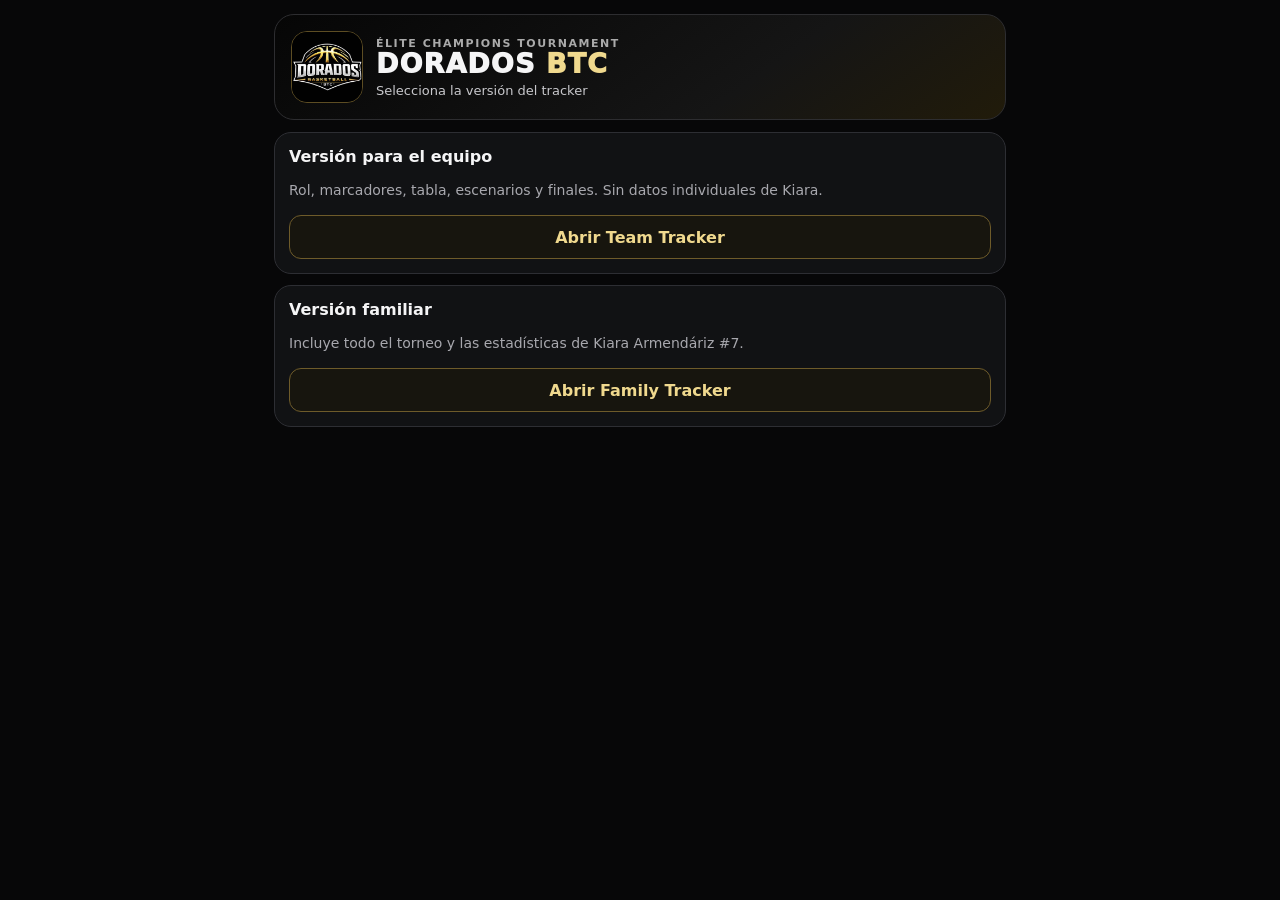
<file: index.html>
<!doctype html><html lang="es"><head><meta charset="utf-8"><meta name="viewport" content="width=device-width,initial-scale=1,viewport-fit=cover"><meta name="theme-color" content="#080808"><title>Elite 3X3 2026</title><link rel="stylesheet" href="styles.css"><link rel="apple-touch-icon" href="elite-3x3-180.png"></head><body><main class="app"><section class="hero"><div class="brandrow"><img class="brandlogo" src="dorados-logo.png" alt="Logo oficial Dorados Basketball BTC"><div><div class="eyebrow">ÉLITE CHAMPIONS TOURNAMENT</div><div class="title">DORADOS <span class="gold">BTC</span></div><div class="subtitle">Selecciona la versión del tracker</div></div></div></section><section class="card" style="margin-top:12px"><h2>Versión para el equipo</h2><p class="small" style="font-size:14px;line-height:1.5">Rol, marcadores, tabla, escenarios y finales. Sin datos individuales de Kiara.</p><a class="primarybtn" style="display:flex;align-items:center;justify-content:center;text-decoration:none" href="team.html">Abrir Team Tracker</a></section><section class="card"><h2>Versión familiar</h2><p class="small" style="font-size:14px;line-height:1.5">Incluye todo el torneo y las estadísticas de Kiara Armendáriz #7.</p><a class="primarybtn" style="display:flex;align-items:center;justify-content:center;text-decoration:none" href="family.html">Abrir Family Tracker</a></section></main></body></html>
</file>
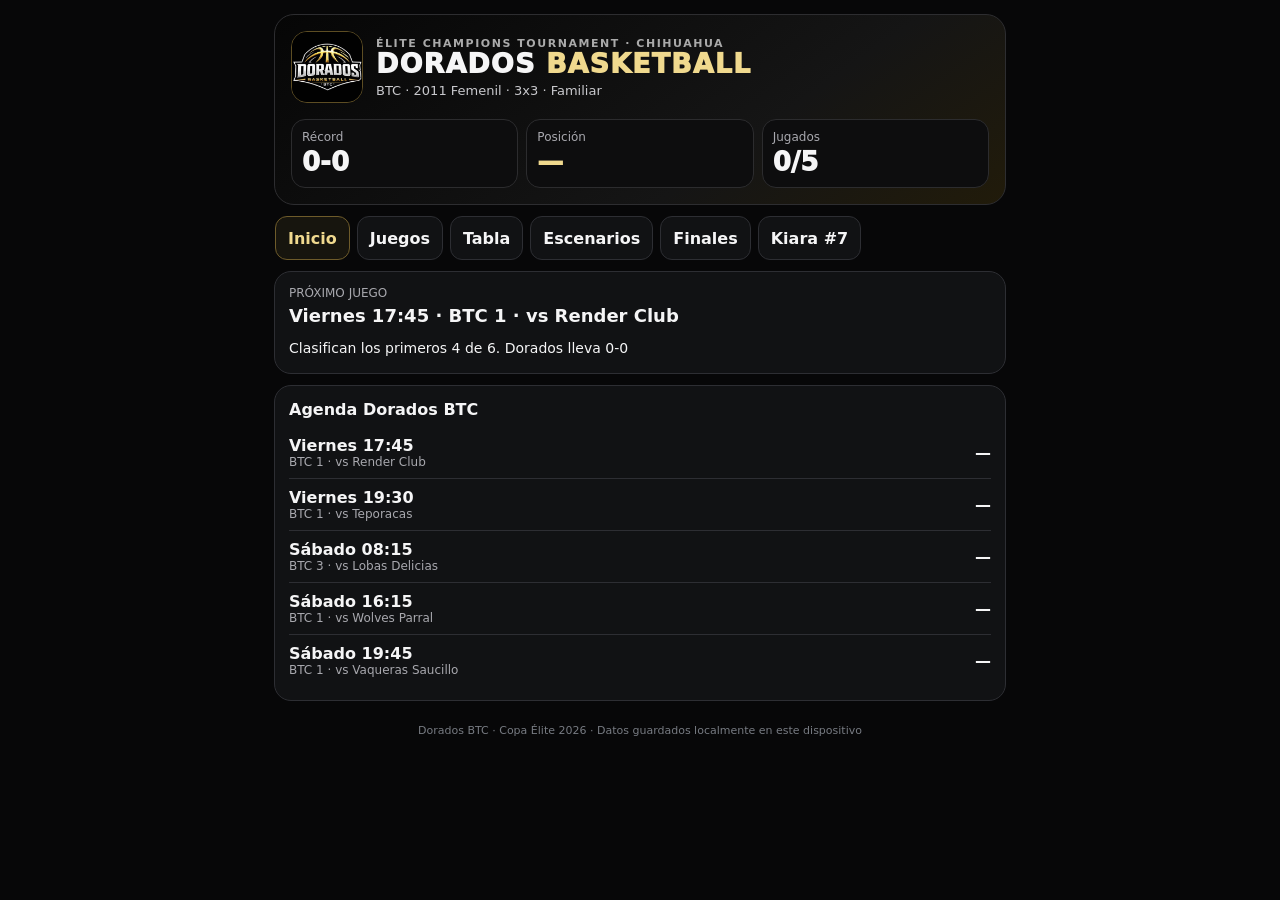
<file: family.html>
<!doctype html><html lang="es"><head><meta charset="utf-8"><meta name="viewport" content="width=device-width,initial-scale=1,viewport-fit=cover"><meta name="theme-color" content="#080808"><meta name="apple-mobile-web-app-capable" content="yes"><meta name="apple-mobile-web-app-status-bar-style" content="black-translucent"><link rel="apple-touch-icon" href="elite-3x3-180.png"><link rel="stylesheet" href="styles.css"><link rel="manifest" href="manifest-family.json"><title>Elite 3X3 2026</title></head><body><main class="app"><section class="hero"><div class="brandrow"><img class="brandlogo" src="dorados-logo.png" alt="Logo oficial Dorados Basketball BTC"><div style="min-width:0"><div class="eyebrow">ÉLITE CHAMPIONS TOURNAMENT · CHIHUAHUA</div><div class="title">DORADOS <span class="gold">BASKETBALL</span></div><div class="subtitle">BTC · 2011 Femenil · 3x3 · Familiar</div></div></div><div class="metrics"><div class="metric"><div class="label">Récord</div><div id="record" class="value">0-0</div></div><div class="metric"><div class="label">Posición</div><div id="rank" class="value gold">—</div></div><div class="metric"><div class="label">Jugados</div><div id="played" class="value">0/5</div></div></div></section><nav class="nav"><button class="active" data-tab="inicio">Inicio</button><button data-tab="juegos">Juegos</button><button data-tab="tabla">Tabla</button><button data-tab="escenarios">Escenarios</button><button data-tab="finales">Finales</button><button data-tab="kiara">Kiara #7</button></nav><section id="panel-inicio" class="panel active"><div class="card"><div class="small">PRÓXIMO JUEGO</div><div id="nextgame" class="lead" style="margin-top:5px"></div><div id="status" style="margin-top:12px;font-size:14px;line-height:1.5"></div></div><div class="card"><h2>Agenda Dorados BTC</h2><div id="agenda"></div></div></section><section id="panel-juegos" class="panel"><div class="card"><div class="toolbar"><div style="flex:2;min-width:180px"><h2>Fase regular · 15 juegos</h2><div class="small">Captura resultado y guarda.</div></div><button id="reset" class="ghostbtn">Limpiar marcadores</button></div><div id="games"></div></div></section><section id="panel-tabla" class="panel"><div class="card tablewrap"><h2>Tabla general</h2><table class="standings"><thead><tr><th>Equipo</th><th>PJ</th><th>G</th><th>P</th><th>PF</th><th>PC</th><th>Dif</th></tr></thead><tbody id="tablebody"></tbody></table><div class="small" style="margin-top:10px">Top 4 avanza al domingo.</div></div></section><section id="panel-escenarios" class="panel"><div class="card"><h2>Panorama de clasificación</h2><div id="scenario"></div></div></section><section id="panel-finales" class="panel"><div class="card"><h2>Domingo · Finales</h2><div id="bracket" class="bracket"></div></div></section><section id="panel-kiara" class="panel"><div class="card"><div class="eyebrow">JUGADORA</div><h2 style="font-size:22px;margin:4px 0 12px">Kiara Armendáriz <span class="gold">#7</span></h2><label class="small" for="kgame">Partido</label><select id="kgame"></select><div class="stat-actions" style="margin-top:10px"><button data-stat="one">+1<small>Canasta de 1</small></button><button data-stat="two">+2<small>Canasta de 2</small></button><button data-stat="ft">TL +1<small>Tiro libre</small></button></div><button id="undo" class="ghostbtn">Deshacer última acción</button></div><div class="card"><h2>Estadísticas de Kiara</h2><div class="statmetrics"><div><div id="kpts" class="num">0</div><div class="lbl">PTS</div></div><div><div id="k1" class="num">0</div><div class="lbl">1 PT</div></div><div><div id="k2" class="num">0</div><div class="lbl">2 PTS</div></div><div><div id="kft" class="num">0</div><div class="lbl">TL</div></div></div><div id="kdetail" style="margin-top:10px"></div></div></section><div class="footer-note">Dorados BTC · Copa Élite 2026 · Datos guardados localmente en este dispositivo</div></main><script>window.APP_CONFIG={variant:'family'};</script><script src="app.js"></script></body></html>
</file>
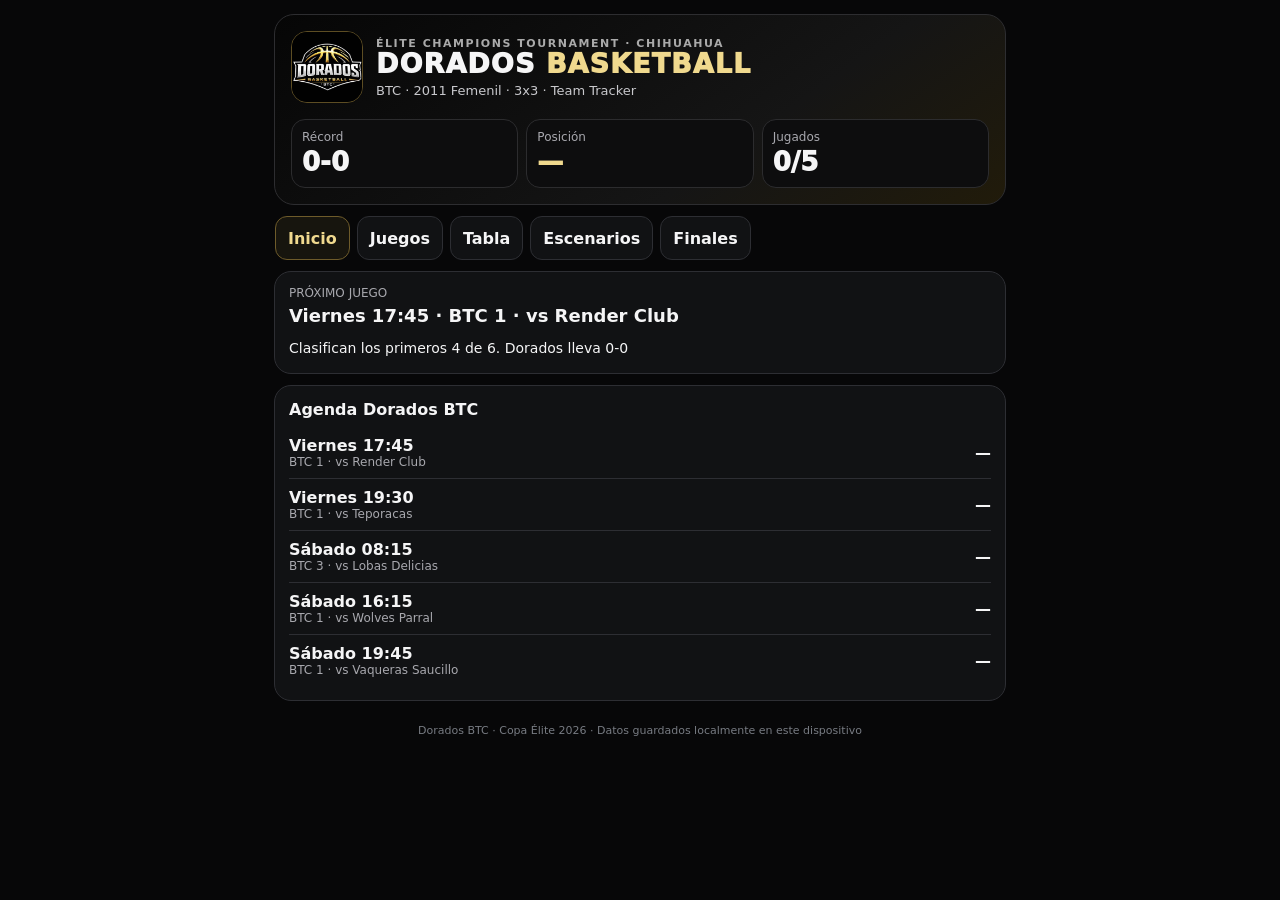
<file: team.html>
<!doctype html><html lang="es"><head><meta charset="utf-8"><meta name="viewport" content="width=device-width,initial-scale=1,viewport-fit=cover"><meta name="theme-color" content="#080808"><meta name="apple-mobile-web-app-capable" content="yes"><meta name="apple-mobile-web-app-status-bar-style" content="black-translucent"><link rel="apple-touch-icon" href="elite-3x3-180.png"><link rel="stylesheet" href="styles.css"><link rel="manifest" href="manifest-team.json"><title>Elite 3X3 2026</title></head><body><main class="app"><section class="hero"><div class="brandrow"><img class="brandlogo" src="dorados-logo.png" alt="Logo oficial Dorados Basketball BTC"><div style="min-width:0"><div class="eyebrow">ÉLITE CHAMPIONS TOURNAMENT · CHIHUAHUA</div><div class="title">DORADOS <span class="gold">BASKETBALL</span></div><div class="subtitle">BTC · 2011 Femenil · 3x3 · Team Tracker</div></div></div><div class="metrics"><div class="metric"><div class="label">Récord</div><div id="record" class="value">0-0</div></div><div class="metric"><div class="label">Posición</div><div id="rank" class="value gold">—</div></div><div class="metric"><div class="label">Jugados</div><div id="played" class="value">0/5</div></div></div></section><nav class="nav"><button class="active" data-tab="inicio">Inicio</button><button data-tab="juegos">Juegos</button><button data-tab="tabla">Tabla</button><button data-tab="escenarios">Escenarios</button><button data-tab="finales">Finales</button></nav><section id="panel-inicio" class="panel active"><div class="card"><div class="small">PRÓXIMO JUEGO</div><div id="nextgame" class="lead" style="margin-top:5px"></div><div id="status" style="margin-top:12px;font-size:14px;line-height:1.5"></div></div><div class="card"><h2>Agenda Dorados BTC</h2><div id="agenda"></div></div></section><section id="panel-juegos" class="panel"><div class="card"><div class="toolbar"><div style="flex:2;min-width:180px"><h2>Fase regular · 15 juegos</h2><div class="small">Captura resultado y guarda.</div></div><button id="reset" class="ghostbtn">Limpiar marcadores</button></div><div id="games"></div></div></section><section id="panel-tabla" class="panel"><div class="card tablewrap"><h2>Tabla general</h2><table class="standings"><thead><tr><th>Equipo</th><th>PJ</th><th>G</th><th>P</th><th>PF</th><th>PC</th><th>Dif</th></tr></thead><tbody id="tablebody"></tbody></table><div class="small" style="margin-top:10px">Top 4 avanza al domingo.</div></div></section><section id="panel-escenarios" class="panel"><div class="card"><h2>Panorama de clasificación</h2><div id="scenario"></div></div></section><section id="panel-finales" class="panel"><div class="card"><h2>Domingo · Finales</h2><div id="bracket" class="bracket"></div></div></section><div class="footer-note">Dorados BTC · Copa Élite 2026 · Datos guardados localmente en este dispositivo</div></main><script>window.APP_CONFIG={variant:'team'};</script><script src="app.js"></script></body></html>
</file>
<file: styles.css>
:root{color-scheme:dark;--bg:#070708;--panel:#111214;--panel2:#17181b;--text:#f5f5f6;--muted:#a8a8ae;--line:#2d2e33;--gold:#d9b653;--gold2:#f0d98e;--danger:#cc5b5b;--green:#55b77a}*{box-sizing:border-box}html,body{margin:0;background:var(--bg);color:var(--text);font-family:Inter,ui-sans-serif,system-ui,-apple-system,BlinkMacSystemFont,"Segoe UI",sans-serif}body{min-height:100vh}.app{width:min(760px,100%);margin:0 auto;padding:14px 14px 36px}.hero{background:linear-gradient(145deg,#060606,#151515 65%,#211b0a);border:1px solid #2d2d30;border-radius:20px;padding:16px}.brandrow{display:flex;align-items:center;gap:13px}.brandlogo{width:72px;height:72px;object-fit:cover;border-radius:16px;border:1px solid #5d4d23}.logo-fallback{width:72px;height:72px;border:1px solid #6f5923;border-radius:16px;display:grid;place-items:center;background:#090909;color:var(--gold2);font-weight:950;letter-spacing:.05em}.eyebrow{font-size:11px;letter-spacing:.14em;font-weight:800;color:#aaa}.title{font-weight:950;letter-spacing:.04em;font-size:27px;line-height:1}.subtitle{margin-top:6px;color:#c8c8cc;font-size:13px}.gold{color:var(--gold2)}.metrics{display:grid;grid-template-columns:repeat(3,1fr);gap:8px;margin-top:16px}.metric{padding:10px;border:1px solid #2c2c2e;border-radius:14px;background:#0d0d0e}.label,.small{font-size:12px;color:var(--muted)}.value{font-size:26px;font-weight:950;margin-top:3px}.nav{display:flex;gap:7px;overflow-x:auto;padding:11px 1px;scrollbar-width:none}.nav::-webkit-scrollbar{display:none}.nav button,.ghostbtn,.primarybtn{font:inherit;min-height:44px;border-radius:12px;border:1px solid var(--line);padding:9px 12px;font-weight:850;background:#111214;color:var(--text);white-space:nowrap}.nav button.active,.primarybtn{background:#17150e;color:var(--gold2);border-color:#6e5b2a}.panel{display:none}.panel.active{display:block}.card{background:var(--panel);border:1px solid var(--line);border-radius:17px;padding:14px;margin-bottom:11px}.card h2{font-size:16px;margin:0 0 8px}.lead{font-size:18px;font-weight:900}.toolbar{display:flex;gap:10px;align-items:center;justify-content:space-between;flex-wrap:wrap}.game{padding:12px 0;border-bottom:1px solid var(--line)}.game:last-child{border-bottom:0}.scoreline{display:grid;grid-template-columns:minmax(0,1fr) 60px 16px 60px minmax(0,1fr);gap:5px;align-items:center;margin-top:7px}.team-a{text-align:right}.team-a,.team-b{font-size:12px;font-weight:800;overflow-wrap:anywhere}input[type=number],select{min-height:44px;border-radius:10px;border:1px solid var(--line);background:#0c0d0f;color:var(--text);font-size:16px;padding:8px}input[type=number]{width:60px;text-align:center}.savebtn{width:100%;margin-top:8px;min-height:44px;border-radius:11px;border:1px solid #705c2b;background:#17150e;color:var(--gold2);font-weight:900}.tablewrap{overflow-x:auto}.standings{width:100%;border-collapse:collapse;font-size:13px;min-width:550px}.standings th,.standings td{padding:9px 7px;border-bottom:1px solid var(--line);text-align:center}.standings th:first-child,.standings td:first-child{text-align:left}.standings tr.dorados{background:#3a30184d}.row{display:flex;align-items:center;justify-content:space-between;gap:10px;padding:9px 0;border-bottom:1px solid var(--line)}.row:last-child{border-bottom:0}.bracket{display:grid;gap:9px}.matchcard{padding:12px;border:1px solid var(--line);border-radius:13px;background:#0d0e10}.stat-actions{display:grid;grid-template-columns:repeat(3,1fr);gap:8px}.stat-actions button{min-height:66px;border-radius:13px;border:1px solid #705c2b;background:#15140e;color:var(--gold2);font-weight:950;font-size:18px}.stat-actions small{display:block;color:#c9c0a6;font-size:10px;margin-top:3px}.statmetrics{display:grid;grid-template-columns:repeat(4,1fr);gap:7px;text-align:center}.statmetrics .num{font-size:25px;font-weight:950}.statmetrics .lbl{font-size:10px;color:var(--muted)}.install{border-color:#51441f}.footer-note{text-align:center;color:#777b82;font-size:11px;padding:12px}.badge{display:inline-flex;padding:5px 8px;border-radius:999px;border:1px solid var(--line);font-size:11px;font-weight:800}.good{color:#a8e7b9}.warn{color:#f1d98e}.danger{color:#efabab}@media(max-width:430px){.app{padding:10px 10px 28px}.brandlogo,.logo-fallback{width:58px;height:58px;border-radius:13px}.title{font-size:22px}.subtitle{font-size:12px}.scoreline{grid-template-columns:1fr 52px 12px 52px 1fr}.scoreline input{width:52px}.team-a,.team-b{font-size:11px}.metrics{gap:6px}.metric{padding:8px}.value{font-size:23px}}
</file>
